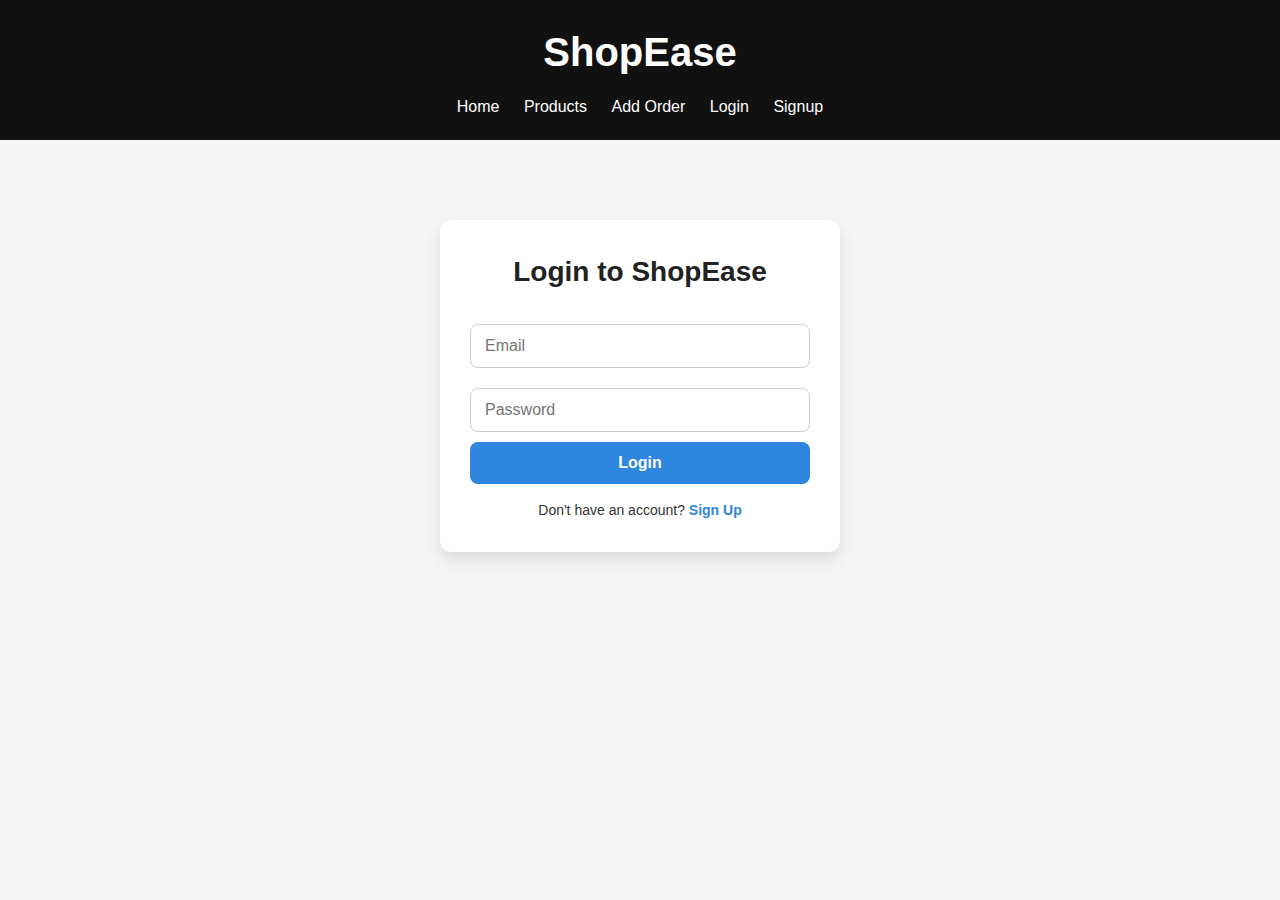
<file: index.html>
<!DOCTYPE html>
<html lang="en">

<head>
    <meta charset="UTF-8" />
    <meta name="viewport" content="width=device-width, initial-scale=1.0" />
    <title>ShopEase - Home</title>
    <link rel="stylesheet" href="style.css" />
</head>

<body>
    <header>
        <h1>ShopEase</h1>
        <nav id="navbar">
            <a href="index.html">Home</a>
            <a href="products.html">Products</a>
            <a href="cart.html">Cart (<span id="cart-count">0</span>)</a>
            <a href="addorder.html">Add Order</a>
            <a href="login.html" id="login-link">Login</a>
            <a href="signup.html" id="signup-link">Signup</a>
            <button id="logout-btn" style="display: none;">Logout</button>
        </nav>
    </header>

    <section class="hero">
        <img src="https://images.unsplash.com/photo-1542831371-d531d36971e6" alt="eCommerce Banner" />
        <div class="hero-text">
            <h2>Shop the Best Deals</h2>
            <p>Discover the latest trends and offers!</p>
        </div>
    </section>

    <section class="products">
        <h2>Featured Products</h2>
        <div class="product-grid" id="productContainer"></div>
    </section>

    <section class="orders">
        <h2>Live Orders</h2>
        <ul id="order-list"></ul>
    </section>

    <footer>
        <p>© 2025 ShopEase</p>
    </footer>

    <script>
        const featuredProducts = [{
            name: "iPhone 13",
            price: 69999,
            image: "https://m.media-amazon.com/images/I/71gm8v4uPBL._SX679_.jpg"
        }, {
            name: "Samsung Galaxy S21",
            price: 64999,
            image: "https://m.media-amazon.com/images/I/71cQWYVtcBL._SX679_.jpg"
        }, {
            name: "Sony WH-1000XM5",
            price: 24999,
            image: "https://m.media-amazon.com/images/I/71o8Q5XJS5L._SX679_.jpg"
        }, {
            name: "Nike Running Shoes",
            price: 4999,
            image: "https://images.unsplash.com/photo-1542291026-7eec264c27ff?w=600&auto=format&fit=crop&q=60&ixlib=rb-4.1.0&ixid=M3wxMjA3fDB8MHxzZWFyY2h8Mnx8bmlrZSUyMHJ1bm5pbmclMjBzaG9lc3xlbnwwfHwwfHx8MA%3D%3Dhttps://media.istockphoto.com/id/2044524147/photo/businessman-use-computer-to-analyze-enterprise-payments-for-cost-reduction-lean-optimize.webp?a=1&b=1&s=612x612&w=0&k=20&c=fONQd2hmCnOVNyUxdV-1LOih7AoIlEGL0IKJDzuPNyU="
        }, {
            name: "Apple Watch SE",
            price: 29999,
            image: "https://images.unsplash.com/photo-1656933458266-e9b40099416e?q=80&w=1170&auto=format&fit=crop&ixlib=rb-4.1.0&ixid=M3wxMjA3fDB8MHxwaG90by1wYWdlfHx8fGVufDB8fHx8fA%3D%3D"
        }, {
            name: "Canon EOS 1500D",
            price: 39999,
            image: "https://images.unsplash.com/photo-1658235509201-f17f32094303?w=600&auto=format&fit=crop&q=60&ixlib=rb-4.1.0&ixid=M3wxMjA3fDB8MHxzZWFyY2h8MTJ8fENhbm9uJTIwRU9TJTIwMTUwMER8ZW58MHx8MHx8fDA%3D"
        }, {
            name: "Fastrack Analog Watch",
            price: 1999,
            image: "https://images.unsplash.com/photo-1607776905497-b4f788205f6a?w=600&auto=format&fit=crop&q=60&ixlib=rb-4.1.0&ixid=M3wxMjA3fDB8MHxzZWFyY2h8MTF8fEZhc3RyYWNrJTIwQW5hbG9nJTIwV2F0Y2h8ZW58MHx8MHx8fDA%3D"
        }, {
            name: "Boat Airdopes 141",
            price: 1299,
            image: "https://m.media-amazon.com/images/I/51HBom8xz7L._SX679_.jpg"
        }, {
            name: "HP Wireless Mouse",
            price: 499,
            image: "https://m.media-amazon.com/images/I/71ZDY57yTQL._SX679_.jpg"
        }, {
            name: "Wired Keyboard",
            price: 899,
            image: "https://images.unsplash.com/photo-1584727151652-d09b17ebf23f?w=600&auto=format&fit=crop&q=60&ixlib=rb-4.1.0&ixid=M3wxMjA3fDB8MHxzZWFyY2h8MjJ8fFdpcmVkJTIwS2V5Ym9hcmR8ZW58MHx8MHx8fDA%3D"
        }, {
            name: "Noise Smartwatch",
            price: 3499,
            image: "https://images.unsplash.com/photo-1602248145578-9e5bc50c77b3?w=600&auto=format&fit=crop&q=60&ixlib=rb-4.1.0&ixid=M3wxMjA3fDB8MHxzZWFyY2h8N3x8Tm9pc2UlMjBTbWFydHdhdGNofGVufDB8fDB8fHww"
        }, {
            name: "Backpack",
            price: 1299,
            image: "https://images.unsplash.com/photo-1509762774605-f07235a08f1f?w=600&auto=format&fit=crop&q=60&ixlib=rb-4.1.0&ixid=M3wxMjA3fDB8MHxzZWFyY2h8NHx8QmFja3BhY2t8ZW58MHx8MHx8fDA%3D"
        }];

        function renderProducts() {
            const container = document.getElementById("productContainer");
            container.innerHTML = "";
            featuredProducts.forEach(product => {
                const div = document.createElement("div");
                div.className = "product-card";
                div.innerHTML = `
          <img src="${product.image}" alt="${product.name}" />
          <p>${product.name}</p>
          <p><strong>₹${product.price}</strong></p>
          <button class="add-cart">Add to Cart</button>`;
                div.querySelector("button").addEventListener("click", () => addToCart(product));
                container.appendChild(div);
            });
        }

        function addToCart(product) {
            let cart = JSON.parse(localStorage.getItem("cart")) || [];
            const index = cart.findIndex(item => item.name === product.name);
            if (index !== -1) {
                cart[index].quantity += 1;
            } else {
                cart.push({...product,
                    quantity: 1
                });
            }
            localStorage.setItem("cart", JSON.stringify(cart));
            updateCartCount();
        }

        function updateCartCount() {
            const cart = JSON.parse(localStorage.getItem("cart")) || [];
            const count = cart.reduce((acc, item) => acc + item.quantity, 0);
            document.getElementById("cart-count").textContent = count;
        }

        function loadOrders() {
            fetch("http://localhost:8081/api/orders")
                .then(res => res.json())
                .then(data => {
                    const orderList = document.getElementById("order-list");
                    orderList.innerHTML = data.length ?
                        data.map(order => `<li><strong>${order.productName}</strong> for ${order.customerName} (₹${order.price})</li>`).join("") :
                        "<li>No orders found.</li>";
                })
                .catch(() => {
                    document.getElementById("order-list").innerHTML = "<li>Error loading orders.</li>";
                });
        }

        document.addEventListener("DOMContentLoaded", () => {
            const isLoggedIn = localStorage.getItem("loggedIn");
            if (!isLoggedIn) {
                alert("You must log in first");
                window.location.href = "login.html";
                return;
            }
            renderProducts();
            updateCartCount();
            loadOrders();
            setInterval(loadOrders, 10000);

            document.getElementById("login-link").style.display = "none";
            document.getElementById("signup-link").style.display = "none";
            document.getElementById("logout-btn").style.display = "inline-block";
            document.getElementById("logout-btn").addEventListener("click", () => {
                localStorage.removeItem("loggedIn");
                window.location.href = "login.html";
            });
        });
    </script>
</body>

</html>
</file>
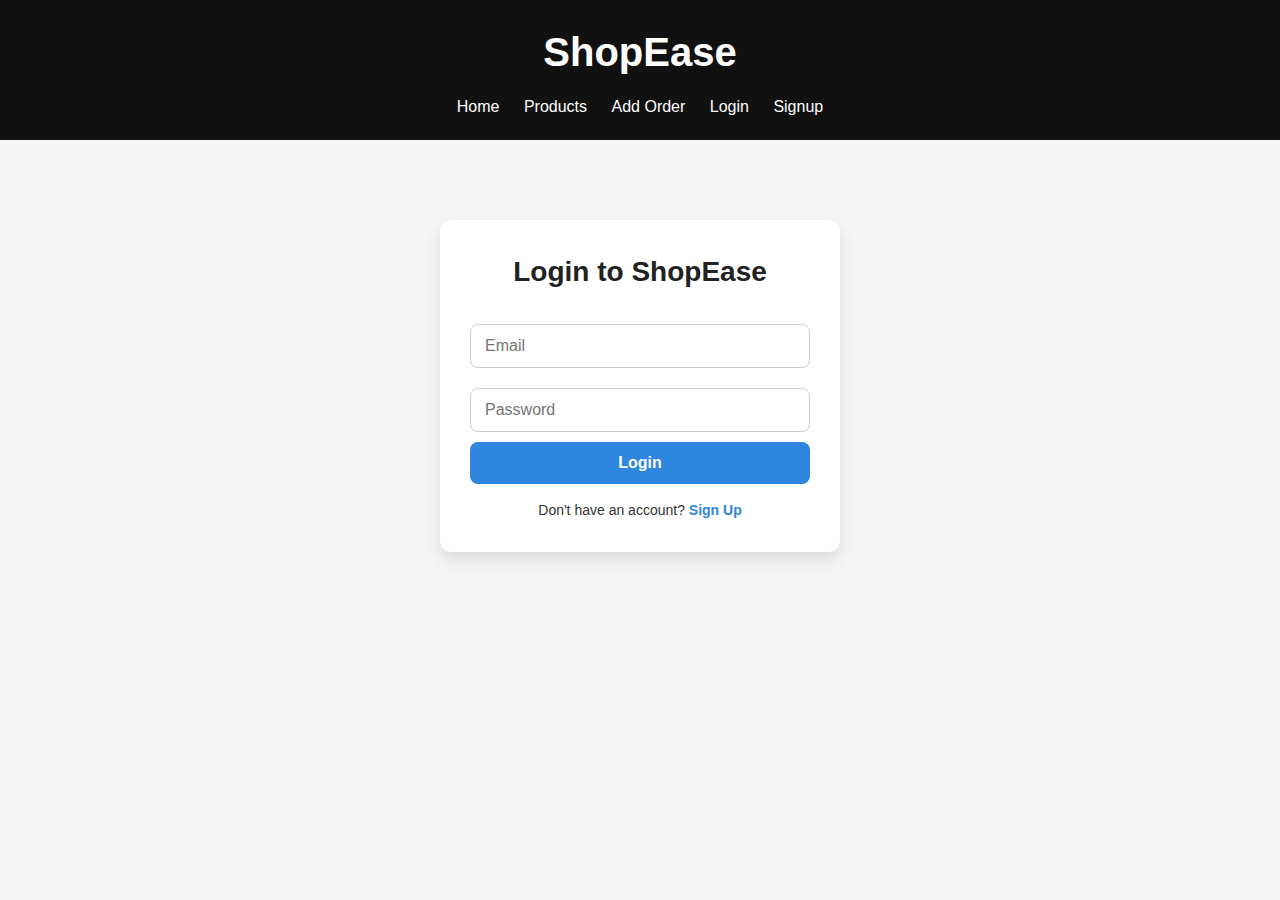
<file: addorder.html>
<!DOCTYPE html>
<html lang="en">

<head>
    <meta charset="UTF-8" />
    <meta name="viewport" content="width=device-width, initial-scale=1.0" />
    <title>Add Order - ShopEase</title>
    <link rel="stylesheet" href="style.css" />
</head>

<body>
    <header>
        <h1>ShopEase</h1>
        <nav>
            <a href="index.html">Home</a>
            <a href="products.html">Products</a>
            <a href="addorder.html">Add Order</a>
            <a href="cart.html">Cart (<span id="cart-count">0</span>)</a>
            <a href="login.html" id="login-link">Login</a>
            <a href="signup.html" id="signup-link">Signup</a>
            <button id="logout-btn" style="display:none;">Logout</button>
        </nav>
    </header>

    <div class="form-container">
        <h2>Submit New Order</h2>
        <form id="order-form">
            <input type="text" id="customerName" placeholder="Customer Name" required />
            <input type="text" id="productName" placeholder="Product Name" required />
            <input type="number" id="quantity" placeholder="Quantity" required min="1" />
            <input type="number" id="price" placeholder="Price (₹)" required step="0.01" />
            <button type="submit">Place Order</button>
        </form>
    </div>

    <footer>
        <p>© 2025 ShopEase</p>
    </footer>

    <script>
        document.addEventListener("DOMContentLoaded", () => {
            // Show/hide nav based on login status
            const isLoggedIn = localStorage.getItem("loggedIn");
            if (isLoggedIn) {
                document.getElementById("login-link").style.display = "none";
                document.getElementById("signup-link").style.display = "none";
                document.getElementById("logout-btn").style.display = "inline-block";
            } else {
                alert("You must log in to place an order");
                window.location.href = "login.html";
            }

            document.getElementById("logout-btn").addEventListener("click", () => {
                localStorage.removeItem("loggedIn");
                window.location.href = "login.html";
            });

            // Submit order
            document.getElementById("order-form").addEventListener("submit", function(e) {
                e.preventDefault();

                const order = {
                    customerName: document.getElementById("customerName").value,
                    productName: document.getElementById("productName").value,
                    quantity: parseInt(document.getElementById("quantity").value),
                    price: parseFloat(document.getElementById("price").value),
                    orderDate: new Date().toISOString().split("T")[0]
                };

                fetch("http://localhost:8081/api/orders", {
                        method: "POST",
                        headers: {
                            "Content-Type": "application/json"
                        },
                        body: JSON.stringify(order)
                    })
                    .then(res => {
                        if (res.ok) {
                            alert("Order placed successfully!");
                            document.getElementById("order-form").reset();
                        } else {
                            alert("Failed to place order. Try again.");
                        }
                    })
                    .catch(() => {
                        alert("Server error. Check your backend.");
                    });
            });
        });
    </script>
</body>

</html>
</file>
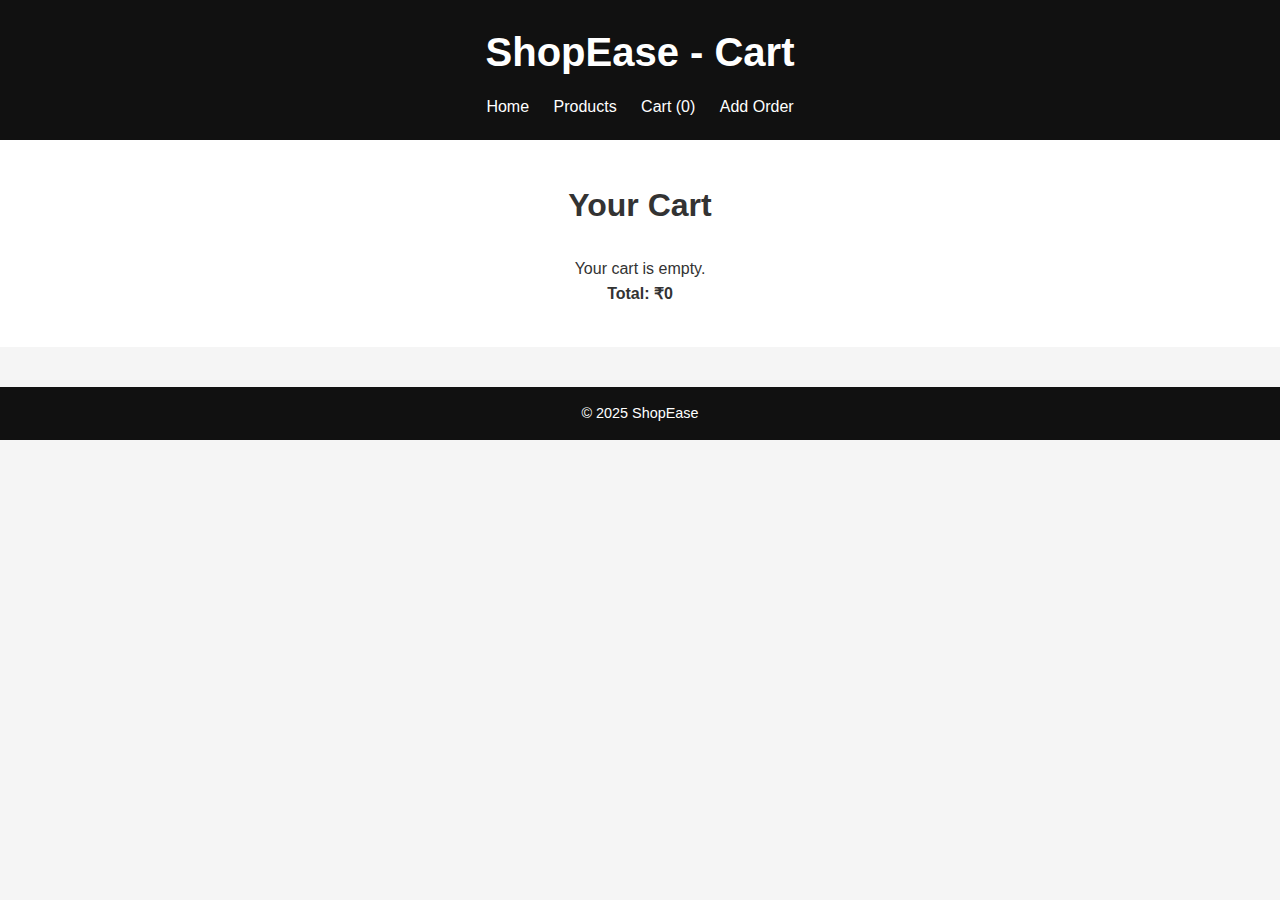
<file: cart.html>
<!DOCTYPE html>
<html lang="en">

<head>
    <meta charset="UTF-8" />
    <meta name="viewport" content="width=device-width, initial-scale=1.0" />
    <title>Shopping Cart - ShopEase</title>
    <link rel="stylesheet" href="style.css" />
</head>

<body>
    <header>
        <h1>ShopEase - Cart</h1>
        <nav>
            <a href="index.html">Home</a>
            <a href="products.html">Products</a>
            <a href="cart.html">Cart (<span id="cart-count">0</span>)</a>
            <a href="addorder.html">Add Order</a>
        </nav>
    </header>

    <section class="products">
        <h2>Your Cart</h2>
        <div id="cart-items" class="product-grid"></div>
        <p><strong>Total: ₹<span id="total-price">0</span></strong></p>
        <button id="checkout-btn">Proceed to Checkout</button>
    </section>

    <footer>
        <p>© 2025 ShopEase</p>
    </footer>

    <script>
        const cart = JSON.parse(localStorage.getItem("cart")) || [];
        const cartItemsContainer = document.getElementById("cart-items");
        const totalDisplay = document.getElementById("total-price");
        const cartCount = document.getElementById("cart-count");

        function updateCartCount() {
            const count = cart.reduce((acc, item) => acc + item.quantity, 0);
            cartCount.textContent = count;
        }

        function renderCart() {
            let total = 0;

            if (cart.length === 0) {
                cartItemsContainer.innerHTML = "<p>Your cart is empty.</p>";
                document.getElementById("checkout-btn").style.display = "none";
                totalDisplay.textContent = "0";
                return;
            }

            cartItemsContainer.innerHTML = "";
            cart.forEach(item => {
                const div = document.createElement("div");
                div.className = "product-card";
                div.innerHTML = `
          <img src="${item.image}" alt="${item.name}" />
          <p>${item.name}</p>
          <p><strong>₹${item.price}</strong></p>
          <p>Quantity: ${item.quantity}</p>
        `;
                cartItemsContainer.appendChild(div);
                total += item.price * item.quantity;
            });

            totalDisplay.textContent = total;
        }

        document.getElementById("checkout-btn").addEventListener("click", () => {
            window.location.href = "checkout.html";
        });

        document.addEventListener("DOMContentLoaded", () => {
            renderCart();
            updateCartCount();
        });
    </script>
</body>

</html>
</file>
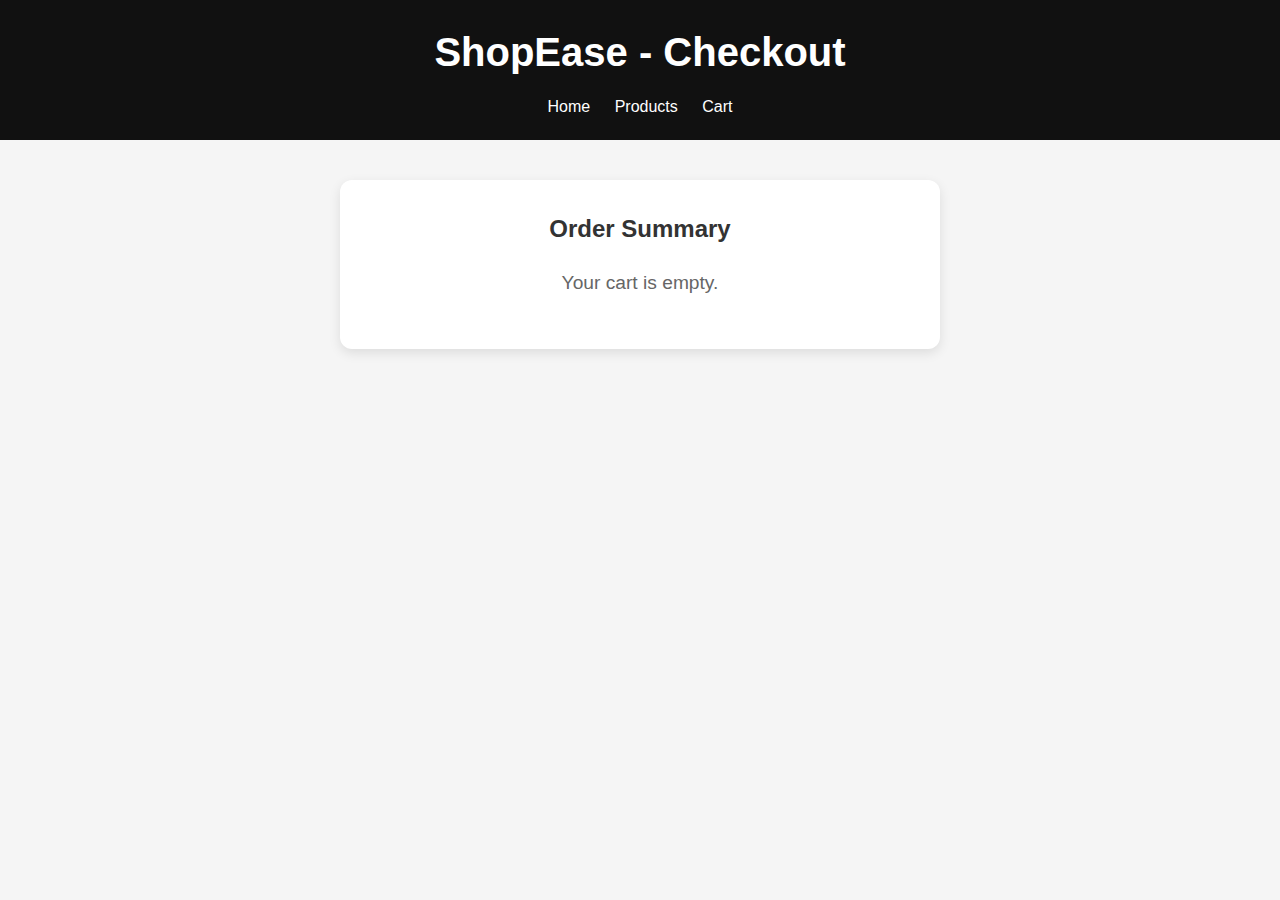
<file: checkout.html>
<!DOCTYPE html>
<html lang="en">

<head>
    <meta charset="UTF-8" />
    <meta name="viewport" content="width=device-width, initial-scale=1.0" />
    <title>Checkout - ShopEase</title>
    <link rel="stylesheet" href="style.css" />
    <style>
        .checkout-container {
            max-width: 600px;
            margin: 40px auto;
            background-color: #ffffff;
            padding: 30px;
            border-radius: 12px;
            box-shadow: 0 4px 12px rgba(0, 0, 0, 0.1);
        }
        
        .checkout-container h2 {
            margin-bottom: 20px;
            text-align: center;
        }
        
        .checkout-container .summary {
            margin-bottom: 20px;
        }
        
        .checkout-container ul {
            list-style: none;
            padding: 0;
        }
        
        .checkout-container li {
            margin-bottom: 10px;
            border-bottom: 1px solid #ddd;
            padding-bottom: 10px;
        }
        
        .checkout-container label {
            font-weight: 600;
            display: block;
            margin: 10px 0 5px;
        }
        
        .checkout-container input,
        .checkout-container select,
        .checkout-container button {
            width: 100%;
            padding: 10px;
            margin-bottom: 15px;
            border-radius: 6px;
            border: 1px solid #ccc;
            font-size: 1rem;
        }
        
        .checkout-container button {
            background-color: #2e86de;
            color: white;
            font-weight: bold;
            cursor: pointer;
        }
        
        .checkout-container button:hover {
            background-color: #145ea8;
        }
        
        .success-message {
            text-align: center;
            font-weight: bold;
            color: green;
            margin-top: 20px;
        }
        
        .empty-cart {
            text-align: center;
            font-size: 1.2rem;
            color: #666;
        }
    </style>
</head>

<body>
    <header>
        <h1>ShopEase - Checkout</h1>
        <nav>
            <a href="index.html">Home</a>
            <a href="products.html">Products</a>
            <a href="cart.html">Cart</a>
        </nav>
    </header>

    <div class="checkout-container" id="checkoutContainer">
        <h2>Order Summary</h2>

        <div id="summarySection" class="summary"></div>

        <form id="checkoutForm">
            <label for="name">Full Name</label>
            <input type="text" id="name" required />

            <label for="address">Shipping Address</label>
            <input type="text" id="address" required />

            <label for="payment">Payment Method</label>
            <select id="payment" required>
        <option value="cod">Cash on Delivery</option>
        <option value="card">Credit/Debit Card</option>
        <option value="upi">UPI</option>
      </select>

            <button type="submit">Place Order</button>
        </form>

        <p id="successMessage" class="success-message"></p>
    </div>

    <script>
        const cart = JSON.parse(localStorage.getItem("cart")) || [];
        const summarySection = document.getElementById("summarySection");
        const successMessage = document.getElementById("successMessage");

        function renderSummary() {
            if (cart.length === 0) {
                summarySection.innerHTML = `<p class="empty-cart">Your cart is empty.</p>`;
                document.getElementById("checkoutForm").style.display = "none";
                return;
            }

            let total = 0;
            const ul = document.createElement("ul");

            cart.forEach(item => {
                const li = document.createElement("li");
                li.innerHTML = `
          <strong>${item.name}</strong><br/>
          ₹${item.price} × ${item.quantity} = ₹${item.price * item.quantity}
        `;
                total += item.price * item.quantity;
                ul.appendChild(li);
            });

            const totalLi = document.createElement("li");
            totalLi.innerHTML = `<strong>Total: ₹${total}</strong>`;
            ul.appendChild(totalLi);

            summarySection.appendChild(ul);
        }

        document.getElementById("checkoutForm").addEventListener("submit", function(e) {
            e.preventDefault();

            const name = document.getElementById("name").value.trim();
            const address = document.getElementById("address").value.trim();
            const payment = document.getElementById("payment").value;

            if (!name || !address || !payment) {
                alert("Please fill out all fields.");
                return;
            }

            // Simulate placing order (you can send this to your backend too)
            successMessage.textContent = "✅ Order placed successfully!";
            localStorage.removeItem("cart");

            setTimeout(() => {
                window.location.href = "index.html";
            }, 2000);
        });

        renderSummary();
    </script>
</body>

</html>
</file>
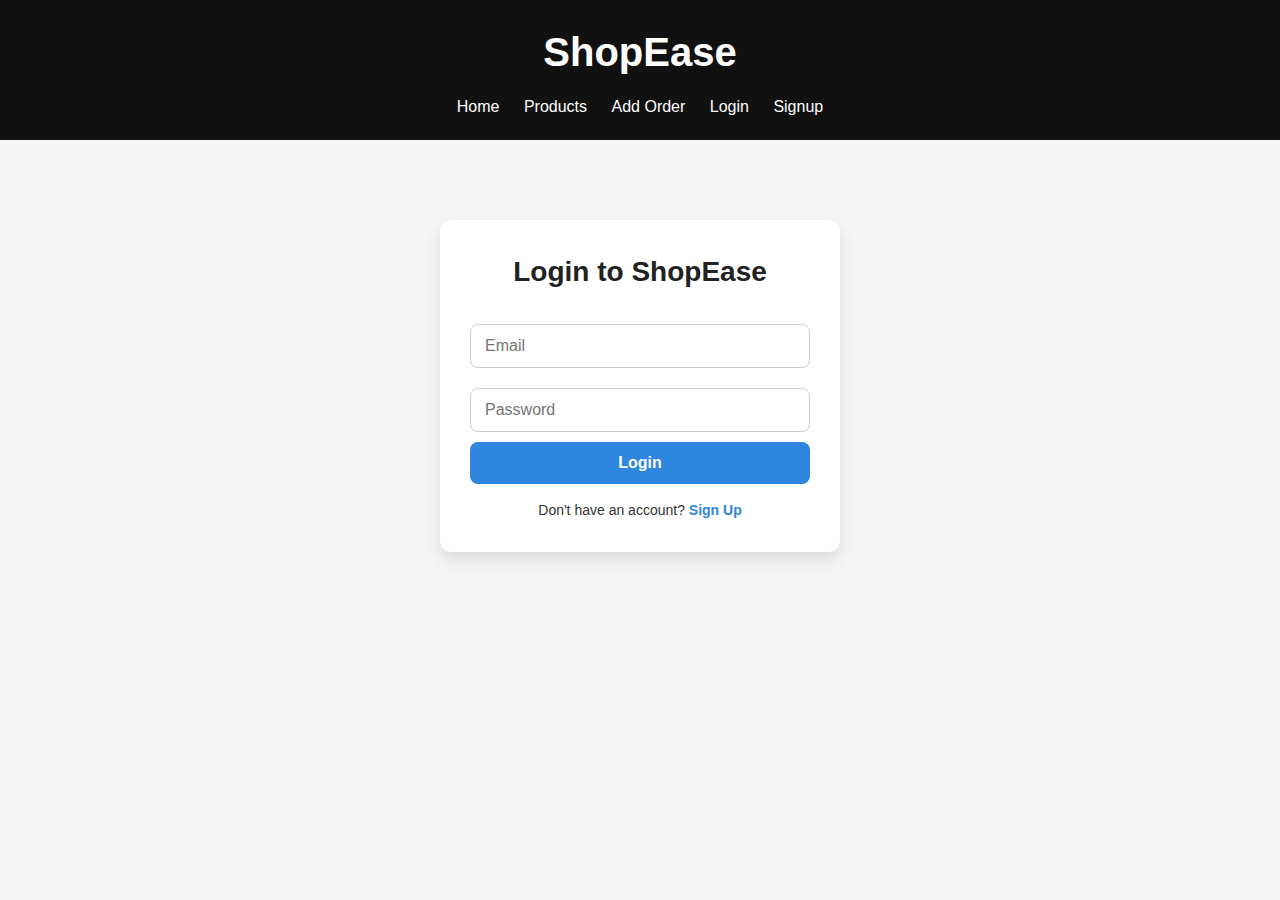
<file: login.html>
<!DOCTYPE html>
<html lang="en">

<head>
    <meta charset="UTF-8" />
    <meta name="viewport" content="width=device-width, initial-scale=1.0" />
    <title>Login - ShopEase</title>
    <link rel="stylesheet" href="style.css" />
</head>

<body>
    <header>
        <h1>ShopEase</h1>
        <nav>
            <a href="index.html">Home</a>
            <a href="products.html">Products</a>
            <a href="add-order.html">Add Order</a>
            <a href="login.html" id="login-link">Login</a>
            <a href="signup.html" id="signup-link">Signup</a>
            <button id="logout-btn" style="display:none;">Logout</button>
        </nav>
    </header>

    <div class="form-container">
        <h2>Login to ShopEase</h2>
        <form id="login-form">
            <input type="email" id="email" placeholder="Email" required />
            <input type="password" id="password" placeholder="Password" required />
            <button type="submit">Login</button>
        </form>
        <p>Don't have an account? <a href="signup.html">Sign Up</a></p>
    </div>

    <script>
        // If already logged in, redirect to homepage
        if (localStorage.getItem("loggedIn")) {
            window.location.href = "index.html";
        }

        document.getElementById("login-form").addEventListener("submit", function(e) {
            e.preventDefault();

            const email = document.getElementById("email").value.trim();
            const password = document.getElementById("password").value.trim();

            if (!email || !password) {
                alert("Please enter both email and password.");
                return;
            }

            fetch("http://localhost:8081/api/users/login", {
                    method: "POST",
                    headers: {
                        "Content-Type": "application/json"
                    },
                    body: JSON.stringify({
                        email,
                        password
                    })
                })
                .then(res => {
                    if (res.ok) return res.text();
                    throw new Error("Invalid login");
                })
                .then(data => {
                    if (data === "Login successful") {
                        localStorage.setItem("loggedIn", "true");
                        alert("Login successful!");
                        window.location.href = "index.html";
                    } else {
                        alert("Login failed: " + data);
                    }
                })
                .catch(err => {
                    alert("Login error: " + err.message);
                });
        });

        // Logout button (shouldn’t show on this page unless user somehow is logged in)
        document.addEventListener("DOMContentLoaded", () => {
            const isLoggedIn = localStorage.getItem("loggedIn");
            if (isLoggedIn) {
                document.getElementById("login-link").style.display = "none";
                document.getElementById("signup-link").style.display = "none";
                document.getElementById("logout-btn").style.display = "inline-block";
            }

            document.getElementById("logout-btn").addEventListener("click", () => {
                localStorage.removeItem("loggedIn");
                window.location.href = "login.html";
            });
        });
    </script>
</body>

</html>
</file>
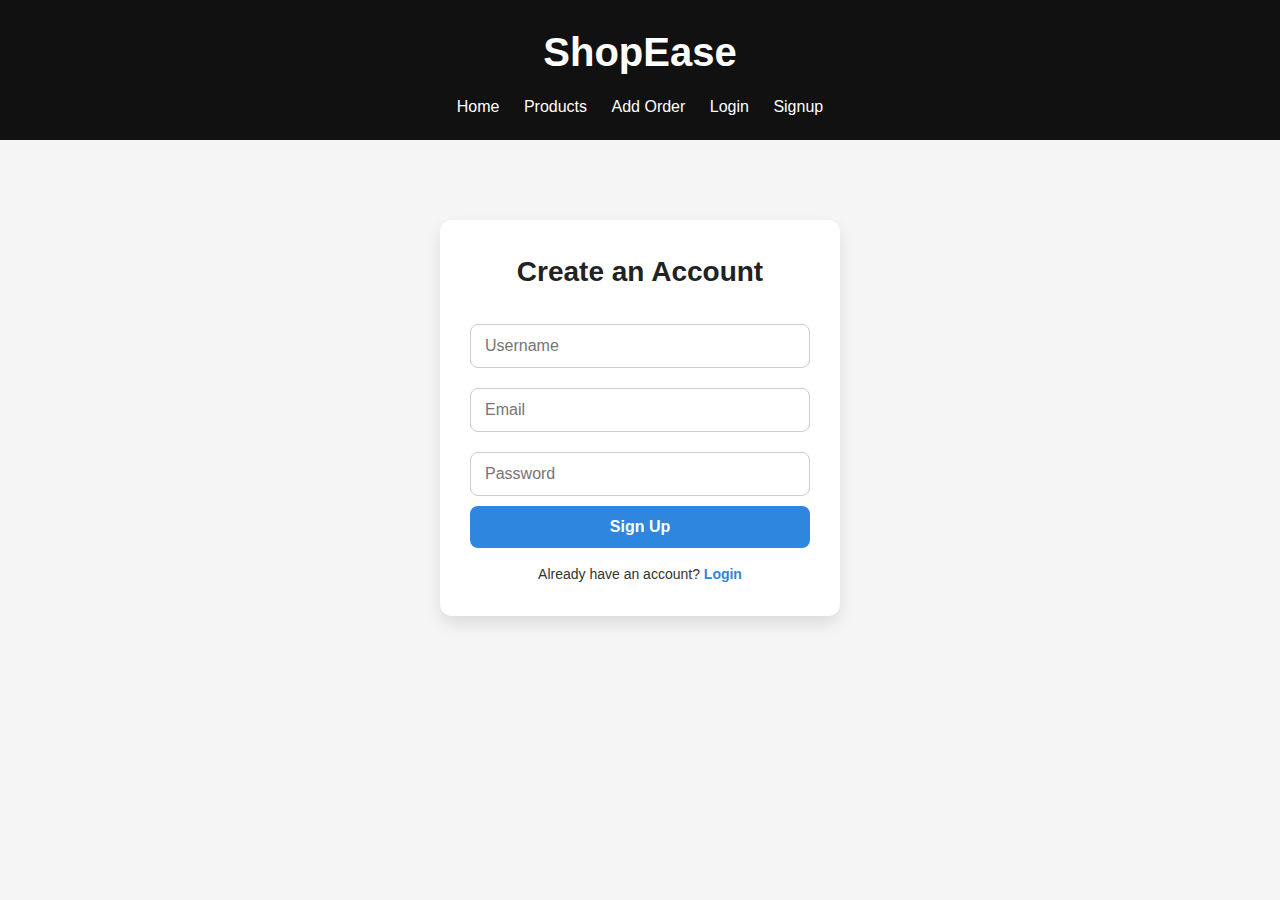
<file: signup.html>
<!DOCTYPE html>
<html lang="en">

<head>
    <meta charset="UTF-8" />
    <meta name="viewport" content="width=device-width, initial-scale=1.0" />
    <title>Signup - ShopEase</title>
    <link rel="stylesheet" href="style.css" />
</head>

<body>
    <header>
        <h1>ShopEase</h1>
        <nav>
            <a href="index.html">Home</a>
            <a href="products.html">Products</a>
            <a href="addorder.html">Add Order</a>
            <a href="login.html" id="login-link">Login</a>
            <a href="signup.html" id="signup-link">Signup</a>
            <button id="logout-btn" style="display: none;">Logout</button>
        </nav>
    </header>

    <div class="form-container">
        <h2>Create an Account</h2>
        <form id="signup-form">
            <input type="text" id="username" placeholder="Username" required />
            <input type="email" id="email" placeholder="Email" required />
            <input type="password" id="password" placeholder="Password" required />
            <button type="submit">Sign Up</button>
        </form>
        <p id="signup-message" style="color: red; margin-top: 10px;"></p>
        <p>Already have an account? <a href="login.html">Login</a></p>
    </div>

    <script>
        // Redirect if already logged in
        if (localStorage.getItem("loggedIn")) {
            window.location.href = "index.html";
        }

        document.getElementById('signup-form').addEventListener('submit', function(e) {
            e.preventDefault();

            const user = {
                username: document.getElementById('username').value.trim(),
                email: document.getElementById('email').value.trim(),
                password: document.getElementById('password').value.trim()
            };

            fetch('http://localhost:8081/api/users/signup', {
                    method: 'POST',
                    headers: {
                        'Content-Type': 'application/json'
                    },
                    body: JSON.stringify(user)
                })
                .then(res => {
                    if (res.ok) {
                        document.getElementById("signup-message").style.color = "green";
                        document.getElementById("signup-message").textContent = "✅ Signup successful!";
                        setTimeout(() => window.location.href = "login.html", 1500);
                    } else {
                        return res.text().then(msg => {
                            throw new Error(msg || "Signup failed.");
                        });
                    }
                })
                .catch(err => {
                    document.getElementById("signup-message").textContent = err.message || "Signup failed!";
                });
        });

        // Show/hide nav buttons
        document.addEventListener("DOMContentLoaded", () => {
            const isLoggedIn = localStorage.getItem("loggedIn");
            if (isLoggedIn) {
                document.getElementById("login-link").style.display = "none";
                document.getElementById("signup-link").style.display = "none";
                document.getElementById("logout-btn").style.display = "inline-block";
            }

            document.getElementById("logout-btn").addEventListener("click", () => {
                localStorage.removeItem("loggedIn");
                window.location.href = "login.html";
            });
        });
    </script>
</body>

</html>
</file>
<file: style.css>
/* Reset */

* {
    margin: 0;
    padding: 0;
    box-sizing: border-box;
}

body {
    font-family: 'Segoe UI', sans-serif;
    background-color: #f5f5f5;
    color: #333;
    line-height: 1.6;
}


/* Header */

header {
    background-color: #111;
    color: #fff;
    padding: 20px;
    text-align: center;
}

header h1 {
    font-size: 2.5rem;
    margin-bottom: 10px;
}

nav {
    margin-top: 10px;
}

nav a,
nav button {
    margin: 0 10px;
    color: #fff;
    text-decoration: none;
    font-weight: 500;
    background: none;
    border: none;
    cursor: pointer;
    font-size: 1rem;
}

nav a:hover,
nav button:hover {
    text-decoration: underline;
}


/* Hero */

.hero {
    position: relative;
    text-align: center;
}

.hero img {
    width: 100%;
    height: 300px;
    object-fit: cover;
    border-bottom: 3px solid #ccc;
}

.hero-text {
    position: absolute;
    top: 50%;
    left: 50%;
    transform: translate(-50%, -50%);
    color: #fff;
    text-shadow: 1px 1px 6px #000;
    font-size: 1.5rem;
}


/* Products */

.products {
    padding: 40px 20px;
    background-color: #fff;
    text-align: center;
}

.products h2 {
    margin-bottom: 25px;
    font-size: 2rem;
}

.product-grid {
    display: grid;
    grid-template-columns: repeat(auto-fit, minmax(220px, 1fr));
    gap: 25px;
    padding: 0 20px;
}

.product-card {
    background-color: #ffffff;
    padding: 15px;
    border-radius: 12px;
    box-shadow: 0px 2px 12px rgba(0, 0, 0, 0.1);
    transition: transform 0.3s ease, box-shadow 0.3s ease;
    text-align: center;
}

.product-card:hover {
    transform: scale(1.05);
    box-shadow: 0px 4px 16px rgba(0, 0, 0, 0.2);
}

.product-card img {
    width: 100%;
    height: 180px;
    object-fit: cover;
    border-radius: 10px;
    margin-bottom: 10px;
}

.product-card p {
    font-size: 1rem;
    margin: 8px 0;
    color: #222;
    font-weight: 500;
}


/* Add to Cart */

.add-cart {
    margin-top: 10px;
    padding: 8px 14px;
    background-color: #2e86de;
    color: white;
    border: none;
    border-radius: 6px;
    cursor: pointer;
    transition: background 0.3s;
}

.add-cart:hover {
    background-color: #145ea8;
}


/* Orders */

.orders {
    padding: 30px 20px;
    background-color: #f9f9f9;
    text-align: center;
}

.orders h2 {
    margin-bottom: 20px;
    font-size: 1.8rem;
}

.orders ul {
    list-style: none;
    padding: 0;
}

.order-item {
    background-color: #fff;
    margin: 15px auto;
    padding: 18px;
    border-left: 5px solid #2e86de;
    border-radius: 8px;
    width: 90%;
    max-width: 600px;
    text-align: left;
    box-shadow: 0 2px 6px rgba(0, 0, 0, 0.05);
}


/* Footer */

footer {
    background-color: #111;
    color: #fff;
    text-align: center;
    padding: 15px;
    margin-top: 40px;
    font-size: 0.9rem;
}


/* Login & Signup Forms */

.form-container {
    max-width: 400px;
    margin: 80px auto;
    padding: 30px;
    background-color: #fff;
    border-radius: 12px;
    box-shadow: 0 8px 16px rgba(0, 0, 0, 0.1);
    text-align: center;
}

.form-container h2 {
    font-size: 28px;
    margin-bottom: 20px;
    color: #222;
    font-weight: 700;
}

.form-container form {
    display: flex;
    flex-direction: column;
}

.form-container input {
    width: 100%;
    padding: 12px 14px;
    margin: 10px 0;
    border: 1px solid #ccc;
    border-radius: 8px;
    font-size: 16px;
}

.form-container button {
    width: 100%;
    padding: 12px;
    background-color: #2e86de;
    border: none;
    color: #fff;
    font-size: 16px;
    border-radius: 8px;
    cursor: pointer;
    font-weight: 600;
}

.form-container button:hover {
    background-color: #1b4f72;
}

.form-container p {
    margin-top: 15px;
    font-size: 14px;
}

.form-container p a {
    color: #2e86de;
    text-decoration: none;
    font-weight: 600;
}

.form-container p a:hover {
    text-decoration: underline;
}


/* Responsive Fix */

@media (max-width: 768px) {
    .hero-text {
        font-size: 1.2rem;
        width: 90%;
    }
    nav a,
    nav button {
        display: inline-block;
        margin: 8px;
    }
    .form-container {
        margin: 40px auto;
        padding: 20px;
    }
}
</file>
